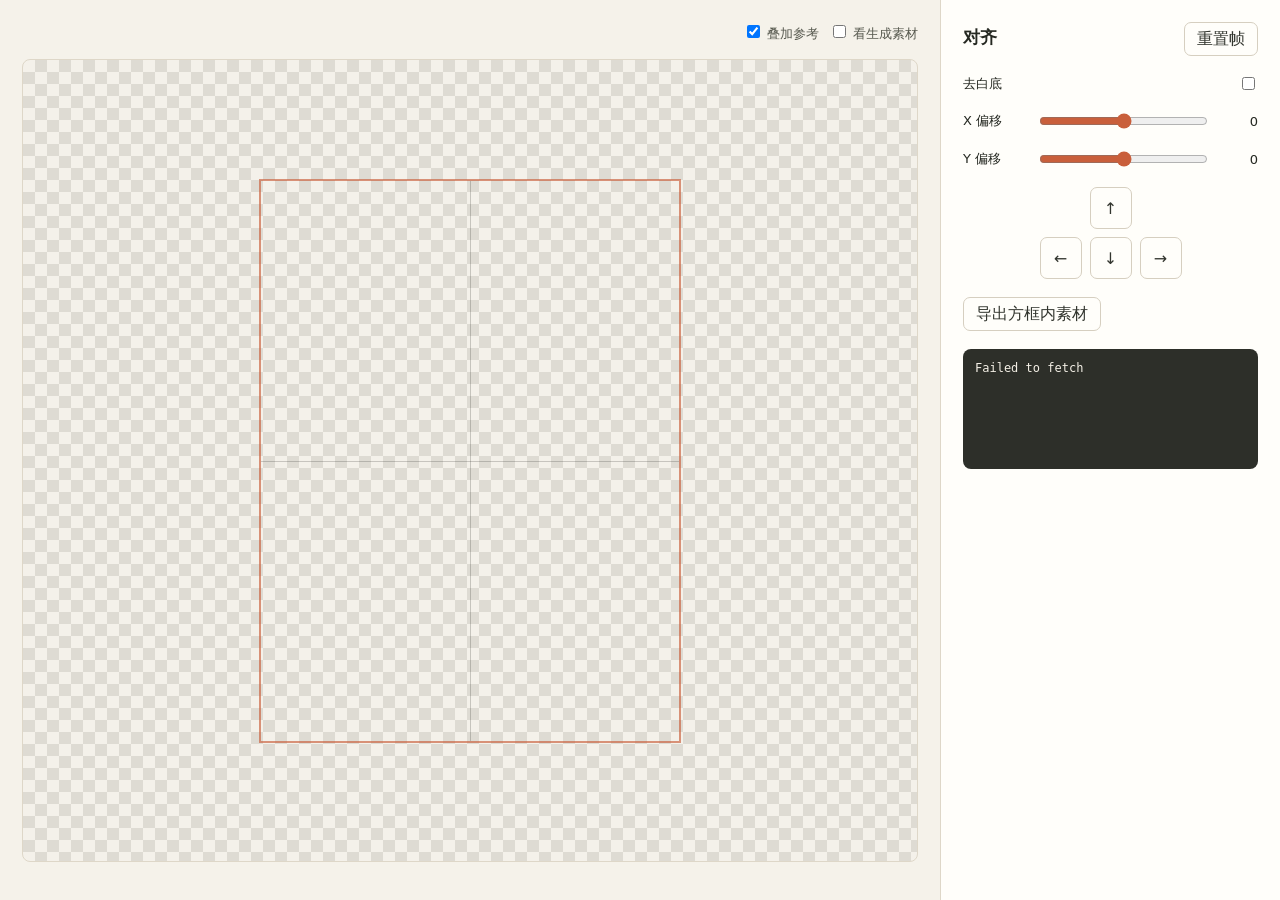
<file: charlie_demo/align.html>
<!doctype html>
<html lang="zh-CN">
  <head>
    <meta charset="UTF-8" />
    <meta name="viewport" content="width=device-width, initial-scale=1.0" />
    <title>Character Alignment Tool</title>
    <link rel="stylesheet" href="./align.css" />
  </head>
  <body>
    <main class="align-app">
      <section class="workspace">
        <div class="canvas-toolbar">
          <div class="segmented" id="characterTabs"></div>
          <div class="view-toggles">
            <label><input id="onionToggle" type="checkbox" checked /> 叠加参考</label>
            <label><input id="transparentToggle" type="checkbox" /> 看生成素材</label>
          </div>
        </div>

        <div class="canvas-shell">
          <div class="alignment-canvas" id="alignmentCanvas">
            <img id="referenceFrame" class="frame-image reference-frame" alt="" />
            <img id="activeFrame" class="frame-image active-frame" alt="" />
            <div class="crosshair horizontal"></div>
            <div class="crosshair vertical"></div>
          </div>
        </div>

        <div class="frame-strip" id="frameStrip"></div>
      </section>

      <aside class="panel">
        <header class="panel-header">
          <div>
            <strong id="panelTitle">对齐</strong>
            <span id="panelSubtitle"></span>
          </div>
          <button id="resetFrame" type="button">重置帧</button>
        </header>

        <label class="toggle-row">
          <span>去白底</span>
          <input id="removeBackground" type="checkbox" />
        </label>

        <label class="slider-row">
          <span>X 偏移</span>
          <input id="offsetX" type="range" min="-120" max="120" value="0" step="1" />
          <output id="offsetXValue">0</output>
        </label>

        <label class="slider-row">
          <span>Y 偏移</span>
          <input id="offsetY" type="range" min="-120" max="120" value="0" step="1" />
          <output id="offsetYValue">0</output>
        </label>

        <div class="nudges">
          <button data-nudge="0,-1" type="button">↑</button>
          <button data-nudge="-1,0" type="button">←</button>
          <button data-nudge="1,0" type="button">→</button>
          <button data-nudge="0,1" type="button">↓</button>
        </div>

        <div class="actions">
          <button id="processFrames" type="button">导出方框内素材</button>
        </div>

        <pre id="statusLog" class="status-log">准备就绪</pre>
      </aside>
    </main>

    <script src="./align.js"></script>
  </body>
</html>
</file>
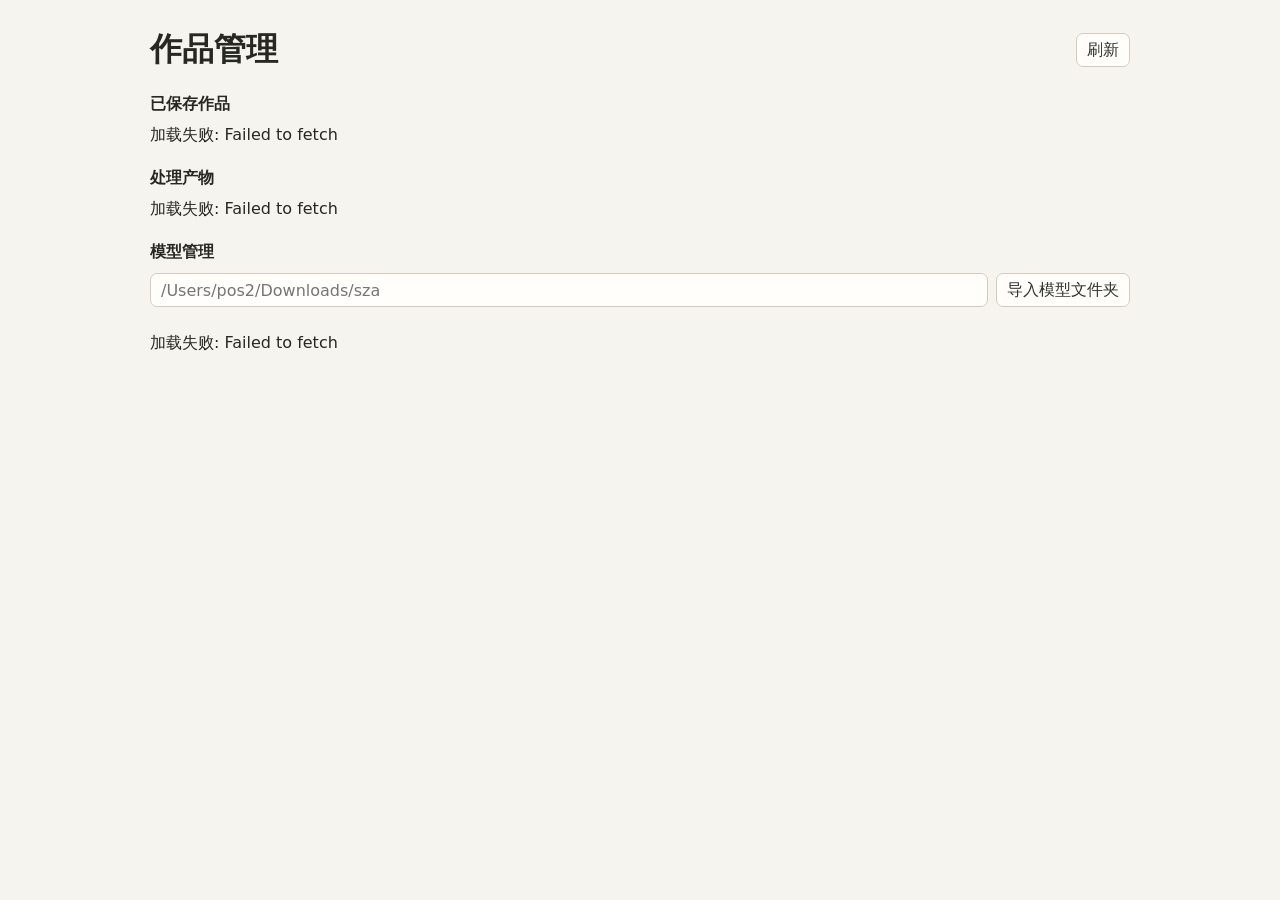
<file: charlie_demo/manage.html>
<!doctype html>
<html lang="zh-CN">
  <head>
    <meta charset="UTF-8" />
    <meta name="viewport" content="width=device-width, initial-scale=1.0" />
    <title>Band Performance Manager</title>
    <link rel="stylesheet" href="./styles.css" />
    <link rel="stylesheet" href="./performance.css" />
  </head>
  <body>
    <main class="manager-page">
      <header class="manager-header">
        <h1>作品管理</h1>
        <button id="refreshManager" class="compact-action" type="button">刷新</button>
      </header>

      <section class="manager-section">
        <h2>已保存作品</h2>
        <div id="performanceList" class="manager-list"></div>
      </section>

      <section class="manager-section">
        <h2>处理产物</h2>
        <div id="jobList" class="manager-list"></div>
      </section>

      <section class="manager-section">
        <h2>模型管理</h2>
        <form id="modelImportForm" class="manager-tools">
          <input id="modelFolderPath" type="text" placeholder="/Users/pos2/Downloads/sza" />
          <button class="compact-action" type="submit">导入模型文件夹</button>
        </form>
        <div id="modelImportStatus" class="inline-status" aria-live="polite"></div>
        <div id="modelList" class="manager-list"></div>
      </section>
    </main>

    <script src="./app-config.js"></script>
    <script src="./manage.js"></script>
  </body>
</html>
</file>
<file: charlie_demo/align.css>
:root {
  font-family: Inter, ui-sans-serif, system-ui, -apple-system, BlinkMacSystemFont, "Segoe UI", sans-serif;
  color: #252821;
  background: #f5f2ea;
}

* {
  box-sizing: border-box;
}

body {
  margin: 0;
  min-height: 100vh;
}

button,
input {
  font: inherit;
}

.align-app {
  min-height: 100vh;
  display: grid;
  grid-template-columns: minmax(0, 1fr) 340px;
}

.workspace {
  display: grid;
  grid-template-rows: auto minmax(0, 1fr) auto;
  gap: 16px;
  padding: 22px;
}

.canvas-toolbar,
.panel-header,
.view-toggles,
.actions {
  display: flex;
  align-items: center;
  gap: 10px;
}

.canvas-toolbar {
  justify-content: space-between;
}

.segmented {
  display: flex;
  flex-wrap: wrap;
  gap: 6px;
}

.segmented button,
.actions button,
.panel-header button,
.nudges button {
  border: 1px solid #d6cfc0;
  background: #fffefa;
  color: #32352e;
  border-radius: 7px;
  cursor: pointer;
}

.segmented button {
  min-height: 34px;
  padding: 0 12px;
  font-size: 13px;
}

.segmented button.is-active {
  color: #fffefa;
  background: #c95f3b;
  border-color: #c95f3b;
}

.view-toggles {
  font-size: 13px;
  color: #57594f;
}

.canvas-shell {
  display: grid;
  place-items: center;
  min-height: 0;
  border: 1px solid #ded7c8;
  border-radius: 8px;
  background:
    linear-gradient(45deg, #dedbd3 25%, transparent 25%),
    linear-gradient(-45deg, #dedbd3 25%, transparent 25%),
    linear-gradient(45deg, transparent 75%, #dedbd3 75%),
    linear-gradient(-45deg, transparent 75%, #dedbd3 75%),
    #f4f1ea;
  background-position:
    0 0,
    0 12px,
    12px -12px,
    -12px 0;
  background-size: 24px 24px;
  overflow: auto;
}

.alignment-canvas {
  position: relative;
  width: 418px;
  height: 560px;
  overflow: hidden;
  box-shadow: 0 0 0 2px rgba(201, 95, 59, 0.65);
}

.frame-image {
  position: absolute;
  left: 0;
  top: 0;
  max-width: none;
  max-height: none;
  object-fit: none;
  transform: translate(0, 0);
  user-select: none;
  pointer-events: none;
}

.reference-frame {
  opacity: 0.28;
  filter: saturate(0.4) hue-rotate(150deg);
}

.active-frame {
  opacity: 0.92;
  filter: drop-shadow(0 10px 18px rgba(0, 0, 0, 0.16));
}

.crosshair {
  position: absolute;
  background: rgba(38, 40, 34, 0.22);
  pointer-events: none;
}

.crosshair.horizontal {
  left: 0;
  right: 0;
  top: 50%;
  height: 1px;
}

.crosshair.vertical {
  top: 0;
  bottom: 0;
  left: 50%;
  width: 1px;
}

.frame-strip {
  display: grid;
  grid-template-columns: repeat(6, minmax(0, 1fr));
  gap: 10px;
}

.frame-strip button {
  min-height: 88px;
  border: 1px solid #d8d1c3;
  border-radius: 8px;
  background: #fffefa;
  cursor: pointer;
  overflow: hidden;
}

.frame-strip button.is-active {
  outline: 2px solid #c95f3b;
}

.frame-strip img {
  width: 100%;
  height: 76px;
  object-fit: contain;
}

.panel {
  display: flex;
  flex-direction: column;
  gap: 18px;
  min-height: 100vh;
  padding: 22px;
  border-left: 1px solid #ded7c8;
  background: #fffefa;
}

.panel-header {
  justify-content: space-between;
}

.panel-header strong {
  display: block;
  font-size: 17px;
}

.panel-header span {
  display: block;
  margin-top: 3px;
  font-size: 12px;
  color: #74766b;
}

.panel-header button,
.actions button {
  min-height: 34px;
  padding: 0 12px;
}

.toggle-row,
.slider-row {
  display: grid;
  align-items: center;
  gap: 10px;
  font-size: 13px;
}

.toggle-row {
  grid-template-columns: 1fr auto;
}

.slider-row {
  grid-template-columns: 64px minmax(0, 1fr) 42px;
}

.slider-row input {
  width: 100%;
  accent-color: #c95f3b;
}

.slider-row output {
  text-align: right;
  font-variant-numeric: tabular-nums;
}

.nudges {
  display: grid;
  grid-template-columns: repeat(3, 42px);
  grid-template-rows: repeat(2, 42px);
  justify-content: center;
  gap: 8px;
}

.nudges button:first-child {
  grid-column: 2;
}

.nudges button:nth-child(2) {
  grid-column: 1;
  grid-row: 2;
}

.nudges button:nth-child(3) {
  grid-column: 3;
  grid-row: 2;
}

.nudges button:nth-child(4) {
  grid-column: 2;
  grid-row: 2;
}

.status-log {
  min-height: 120px;
  margin: 0;
  padding: 12px;
  border-radius: 8px;
  overflow: auto;
  white-space: pre-wrap;
  background: #2d2f29;
  color: #f4f0e6;
  font-size: 12px;
}

@media (max-width: 900px) {
  .align-app {
    grid-template-columns: 1fr;
  }

  .panel {
    min-height: auto;
    border-left: 0;
    border-top: 1px solid #ded7c8;
  }
}
</file>
<file: charlie_demo/styles.css>
:root {
  color-scheme: light;
  font-family: Inter, ui-sans-serif, system-ui, -apple-system, BlinkMacSystemFont, "Segoe UI", sans-serif;
  background: #f6f4ef;
  color: #272822;
}

* {
  box-sizing: border-box;
}

body {
  margin: 0;
  min-height: 100vh;
}

button,
input {
  font: inherit;
}

.app {
  height: 100vh;
  min-height: 100vh;
  display: grid;
  grid-template-columns: minmax(680px, 1fr) 390px;
  overflow: hidden;
}

.stage {
  position: relative;
  height: 100vh;
  min-height: 0;
  overflow: hidden;
  background:
    linear-gradient(180deg, rgba(255, 253, 248, 0.1), rgba(241, 238, 230, 0.18)),
    url("./assets/background/stage.png") center / cover no-repeat,
    #f1eee6;
}

.stage::after {
  content: "";
  position: absolute;
  left: 7%;
  right: 7%;
  bottom: 4%;
  height: 22%;
  background: radial-gradient(ellipse at center, rgba(38, 34, 28, 0.12), transparent 68%);
  pointer-events: none;
}

.stage-light {
  position: absolute;
  top: -12%;
  width: 36%;
  height: 58%;
  opacity: 0.16;
  pointer-events: none;
  background: radial-gradient(ellipse at center, rgba(245, 195, 87, 0.48), transparent 64%);
}

.stage-light-left {
  left: -8%;
}

.stage-light-right {
  right: -8%;
}

.stage-actions {
  position: absolute;
  z-index: 4;
  top: 18px;
  left: 18px;
  display: flex;
  gap: 8px;
}

.stage-action {
  min-height: 34px;
  padding: 0 12px;
  border: 1px solid #d4cdbf;
  border-radius: 7px;
  background: #fffefa;
  color: #2f332c;
  cursor: pointer;
  box-shadow: 0 8px 18px rgba(45, 40, 32, 0.08);
}

.band {
  position: relative;
  z-index: 1;
  width: min(100%, 1060px);
  height: 100%;
  min-height: 0;
  margin: 0 auto;
}

.performer-card {
  position: absolute;
  display: grid;
  justify-items: center;
  gap: 8px;
  width: clamp(128px, 15vw, 196px);
  transition:
    opacity 160ms ease,
    filter 160ms ease,
    transform 160ms ease;
}

.performer-card.is-disabled {
  opacity: 0.42;
  filter: grayscale(0.5);
}

.performer-card.is-draggable {
  cursor: grab;
  outline: 1px dashed rgba(201, 95, 59, 0.7);
  outline-offset: 5px;
}

.performer-card.is-dragging {
  cursor: grabbing;
  z-index: 20;
}

.performer-card.is-resizing {
  z-index: 21;
}

.band.is-editing .performer-card {
  touch-action: none;
}

.character-frame {
  display: grid;
  place-items: end center;
  width: 100%;
  aspect-ratio: 3 / 4;
}

.performer-image {
  width: 100%;
  height: 100%;
  object-fit: contain;
  object-position: center bottom;
  display: block;
  filter: drop-shadow(0 18px 20px rgba(45, 40, 32, 0.18));
  user-select: none;
}

.performer-meta {
  display: none;
  justify-items: center;
  gap: 2px;
  min-height: 36px;
  color: #45483f;
}

.performer-name {
  font-size: 13px;
  font-weight: 750;
}

.performer-role {
  font-size: 11px;
  color: #77766b;
}

.resize-handle {
  position: absolute;
  right: -12px;
  bottom: 22px;
  display: none;
  width: 22px;
  height: 22px;
  border: 1px solid #c95f3b;
  border-radius: 50%;
  background: #fffefa;
  cursor: nwse-resize;
  box-shadow: 0 6px 12px rgba(45, 40, 32, 0.16);
}

.resize-handle::before {
  content: "";
  position: absolute;
  inset: 6px;
  border-right: 2px solid #c95f3b;
  border-bottom: 2px solid #c95f3b;
}

.band.is-editing .resize-handle {
  display: block;
}

.slot-vocal {
  left: 42%;
  bottom: 7%;
  width: clamp(142px, 15vw, 190px);
  z-index: 5;
}

.slot-drums {
  left: 35%;
  bottom: 43%;
  width: clamp(160px, 17vw, 220px);
  z-index: 1;
}

.slot-guitar {
  left: 8%;
  bottom: 9%;
  width: clamp(160px, 17vw, 214px);
  z-index: 4;
}

.slot-bass {
  right: 8%;
  bottom: 10%;
  width: clamp(158px, 16vw, 210px);
  z-index: 4;
}

.slot-dj {
  right: 3%;
  bottom: 45%;
  width: clamp(142px, 16vw, 200px);
  z-index: 2;
}

.mixer {
  display: flex;
  flex-direction: column;
  gap: 18px;
  height: 100vh;
  min-height: 0;
  overflow: auto;
  padding: 28px;
  border-left: 1px solid #ded8ca;
  background: #fffefa;
}

.mixer-header,
.global-controls,
.track-controls {
  display: grid;
  gap: 14px;
}

.status-row {
  display: flex;
  align-items: center;
  gap: 10px;
  min-height: 26px;
  font-size: 14px;
  font-weight: 700;
}

.state-dot {
  width: 12px;
  height: 12px;
  border-radius: 50%;
  background: #a7aaa1;
  box-shadow: 0 0 0 4px rgba(167, 170, 161, 0.16);
}

.state-dot.playing {
  background: #da5b38;
  box-shadow: 0 0 0 6px rgba(218, 91, 56, 0.14);
}

.transport {
  display: grid;
  grid-template-columns: 42px minmax(0, 1fr) 54px;
  align-items: center;
  gap: 12px;
}

.transport-button,
.track-toggle {
  display: grid;
  place-items: center;
  border: 1px solid #d4cdbf;
  background: #fbfaf6;
  color: #2f332c;
  cursor: pointer;
}

.transport-button {
  width: 42px;
  height: 42px;
  border-radius: 50%;
  font-weight: 800;
}

.timeline,
.track-volume,
.track-threshold,
.slider-row input {
  width: 100%;
  min-width: 0;
  accent-color: #d45f3b;
}

.time-text {
  font-size: 12px;
  color: #6d6d63;
  font-variant-numeric: tabular-nums;
}

.slider-row {
  display: grid;
  grid-template-columns: 74px minmax(0, 1fr) 56px;
  align-items: center;
  gap: 10px;
  font-size: 12px;
  color: #4f524a;
}

.slider-row span {
  font-weight: 700;
}

.slider-row output {
  text-align: right;
  font-variant-numeric: tabular-nums;
  color: #74766b;
}

.track-controls {
  gap: 10px;
}

.track-strip {
  display: grid;
  grid-template-columns: 48px minmax(0, 1fr);
  align-items: center;
  gap: 10px;
  min-height: 58px;
  padding: 8px;
  border: 1px solid #e1dccf;
  border-radius: 8px;
  background: #fbfaf6;
}

.track-strip.has-voice-switch {
  grid-template-columns: 48px auto minmax(0, 1fr);
}

.track-main {
  display: grid;
  gap: 7px;
  min-width: 0;
}

.track-title-row {
  display: flex;
  align-items: center;
  justify-content: space-between;
  gap: 10px;
  min-height: 18px;
  font-size: 12px;
}

.track-name {
  overflow: hidden;
  text-overflow: ellipsis;
  white-space: nowrap;
  font-weight: 700;
  color: #3f433b;
}

.track-level {
  min-width: 22px;
  text-align: right;
  color: #9a735f;
  font-variant-numeric: tabular-nums;
}

.track-threshold-row {
  display: grid;
  grid-template-columns: 34px minmax(0, 1fr);
  align-items: center;
  gap: 8px;
  font-size: 11px;
  color: #74766b;
}

.track-toggle {
  width: 48px;
  height: 48px;
  padding: 0;
  overflow: hidden;
  border: 1px solid #ebe6db;
  border-radius: 50%;
  font-size: 13px;
  background: #fffefa;
  box-shadow: 0 3px 10px rgba(45, 40, 32, 0.15);
  cursor: pointer;
}

.track-toggle.is-off {
  color: #8e9188;
  background: #d7d7d7;
  box-shadow: none;
}

.track-toggle-icon {
  display: block;
  width: 100%;
  height: 100%;
  object-fit: contain;
}

@media (max-width: 980px) {
  .app {
    height: auto;
    min-height: 100vh;
    grid-template-columns: 1fr;
    overflow: visible;
  }

  .stage {
    height: 70vh;
    min-height: 70vh;
  }

  .band {
    height: 70vh;
    min-height: 70vh;
  }

  .mixer {
    height: auto;
    min-height: auto;
    overflow: visible;
    border-left: 0;
    border-top: 1px solid #ded8ca;
  }

  .slot-drums {
    bottom: 38%;
  }
}

@media (max-width: 640px) {
  .stage {
    height: 62vh;
    min-height: 62vh;
  }

  .band {
    height: 62vh;
    min-height: 62vh;
  }

  .performer-card {
    width: 30vw;
  }

  .slot-vocal {
    left: 35%;
    width: 34vw;
  }

  .slot-drums {
    left: 31%;
    width: 38vw;
  }

  .slot-dj {
    right: 2%;
    width: 33vw;
  }

  .slot-guitar {
    left: 2%;
    width: 32vw;
  }

  .slot-bass {
    right: 1%;
    width: 32vw;
  }
}
</file>
<file: charlie_demo/performance.css>
.is-hidden {
  display: none !important;
}

.performance-shell {
  min-height: 100vh;
}

.upload-panel {
  min-height: 100vh;
  display: grid;
  place-items: center;
  padding: 28px;
  background:
    linear-gradient(180deg, rgba(255, 253, 248, 0.1), rgba(241, 238, 230, 0.18)),
    url("./assets/background/stage.png") center / cover no-repeat,
    #1f1d1a;
}

.upload-form {
  display: grid;
  gap: 14px;
  width: min(420px, 100%);
  padding: 22px;
  border: 1px solid rgba(255, 255, 255, 0.18);
  border-radius: 8px;
  background: rgba(255, 254, 250, 0.94);
  box-shadow: 0 22px 44px rgba(0, 0, 0, 0.22);
}

.upload-form strong {
  font-size: 18px;
}

.upload-field {
  display: grid;
  gap: 6px;
  font-size: 13px;
  font-weight: 700;
  color: #4f524a;
}

.upload-field select {
  min-height: 38px;
  padding: 0 10px;
  border: 1px solid #d4cdbf;
  border-radius: 7px;
  background: #fffefa;
  color: #2f332c;
}

.inline-field {
  display: grid;
  grid-template-columns: minmax(0, 1fr) auto;
  gap: 8px;
}

.inline-field input,
.model-select {
  min-height: 34px;
  min-width: 0;
  padding: 0 9px;
  border: 1px solid #d4cdbf;
  border-radius: 7px;
  background: #fffefa;
  color: #2f332c;
}

.compact-action {
  min-height: 34px;
  padding: 0 10px;
  border: 1px solid #d4cdbf;
  border-radius: 7px;
  background: #fffefa;
  color: #2f332c;
  cursor: pointer;
}

.compact-action:disabled,
.upload-form button:disabled {
  cursor: progress;
  opacity: 0.58;
}

.ghost-action {
  border-color: #ded7ca;
  background: #f6f3ea;
  color: #5d6257;
}

.revoice-row {
  grid-template-columns: 74px minmax(0, 1fr) auto;
}

.cue-tools {
  display: grid;
  grid-template-columns: minmax(0, 1fr) auto;
  gap: 8px;
}

.inline-status {
  min-height: 18px;
  font-size: 12px;
  color: #74766b;
}

.inline-status.is-working {
  color: #a34f2f;
  font-weight: 700;
}

.upload-form button {
  min-height: 38px;
  border: 1px solid #c95f3b;
  border-radius: 7px;
  background: #c95f3b;
  color: #fffefa;
  cursor: pointer;
}

.share-url {
  padding: 9px 10px;
  border: 1px solid #e1dccf;
  border-radius: 7px;
  background: #fbfaf6;
  font-size: 12px;
  word-break: break-all;
  color: #4f524a;
}

.manager-page {
  min-height: 100vh;
  padding: 28px;
  background: #f6f4ef;
}

.portal-page {
  min-height: 100vh;
  display: grid;
  place-items: center;
  padding: 28px;
  background:
    linear-gradient(90deg, rgba(25, 23, 20, 0.78), rgba(25, 23, 20, 0.34) 54%, rgba(25, 23, 20, 0.66)),
    url("./assets/background/stage.png") center / cover no-repeat,
    #1f1d1a;
}

.portal-panel {
  display: grid;
  grid-template-columns: minmax(0, 1fr) 270px;
  align-items: center;
  gap: 34px;
  width: min(980px, 100%);
  min-height: 430px;
  padding: 34px;
  border: 1px solid rgba(255, 255, 255, 0.18);
  border-radius: 8px;
  background: rgba(31, 29, 26, 0.76);
  color: #fffefa;
  box-shadow: 0 24px 70px rgba(0, 0, 0, 0.36);
  backdrop-filter: blur(10px);
}

.portal-copy {
  display: grid;
  gap: 24px;
  align-content: center;
}

.portal-kicker {
  margin: 0;
  color: #f1c66d;
  font-size: 12px;
  font-weight: 800;
  letter-spacing: 0;
  text-transform: uppercase;
}

.portal-panel h1 {
  max-width: 560px;
  margin: 0;
  font-size: clamp(44px, 7vw, 82px);
  line-height: 0.9;
  letter-spacing: 0;
}

.portal-actions {
  display: grid;
  grid-template-columns: repeat(2, minmax(170px, 1fr));
  gap: 12px;
  max-width: 500px;
}

.portal-action {
  display: flex;
  align-items: center;
  gap: 12px;
  min-height: 62px;
  padding: 0 16px;
  border: 1px solid rgba(255, 255, 255, 0.26);
  border-radius: 8px;
  background: rgba(255, 254, 250, 0.9);
  color: #242720;
  text-decoration: none;
  box-shadow: 0 14px 26px rgba(0, 0, 0, 0.2);
  transition:
    transform 160ms ease,
    background 160ms ease,
    box-shadow 160ms ease;
}

.portal-action:hover {
  transform: translateY(-2px);
  background: #fffefa;
  box-shadow: 0 18px 34px rgba(0, 0, 0, 0.26);
}

.portal-action-primary {
  background: #d7623e;
  color: #fffefa;
}

.portal-action-primary:hover {
  background: #e36b45;
}

.portal-action-icon {
  display: grid;
  place-items: center;
  width: 34px;
  height: 34px;
  border-radius: 50%;
  background: rgba(255, 255, 255, 0.26);
  font-size: 13px;
  font-weight: 800;
}

.portal-action:not(.portal-action-primary) .portal-action-icon {
  background: #f0eadf;
}

.portal-action strong {
  font-size: 18px;
}

.portal-band {
  display: grid;
  grid-template-columns: repeat(2, 104px);
  justify-content: center;
  gap: 14px;
}

.portal-band img {
  width: 104px;
  height: 104px;
  border-radius: 50%;
  background: rgba(255, 254, 250, 0.9);
  box-shadow: 0 14px 28px rgba(0, 0, 0, 0.24);
}

.manager-header,
.manager-section {
  width: min(980px, 100%);
  margin: 0 auto 22px;
}

.manager-header {
  display: flex;
  align-items: center;
  justify-content: space-between;
  gap: 12px;
}

.manager-header h1,
.manager-section h2 {
  margin: 0;
}

.manager-section h2 {
  margin-bottom: 10px;
  font-size: 16px;
}

.manager-list {
  display: grid;
  gap: 10px;
}

.manager-tools {
  display: grid;
  grid-template-columns: minmax(0, 1fr) auto;
  gap: 8px;
  margin-bottom: 8px;
}

.manager-tools input {
  min-height: 34px;
  min-width: 0;
  padding: 0 10px;
  border: 1px solid #d4cdbf;
  border-radius: 7px;
  background: #fffefa;
  color: #2f332c;
}

.manager-item {
  display: grid;
  grid-template-columns: minmax(0, 1fr) auto;
  align-items: center;
  gap: 14px;
  padding: 12px;
  border: 1px solid #ded8ca;
  border-radius: 8px;
  background: #fffefa;
}

.manager-item p {
  margin: 4px 0 0;
  color: #74766b;
  font-size: 12px;
}

.manager-actions {
  display: flex;
  flex-wrap: wrap;
  justify-content: flex-end;
  gap: 8px;
}

@media (max-width: 640px) {
  .portal-page {
    place-items: stretch;
    padding: 18px;
  }

  .portal-panel {
    grid-template-columns: 1fr;
    gap: 24px;
    min-height: calc(100vh - 36px);
    padding: 24px;
  }

  .portal-actions,
  .manager-item {
    grid-template-columns: 1fr;
  }

  .portal-band {
    grid-template-columns: repeat(3, 76px);
    justify-content: start;
  }

  .portal-band img {
    width: 76px;
    height: 76px;
  }

  .manager-tools {
    grid-template-columns: 1fr;
  }

  .manager-actions {
    justify-content: flex-start;
  }
}
</file>
